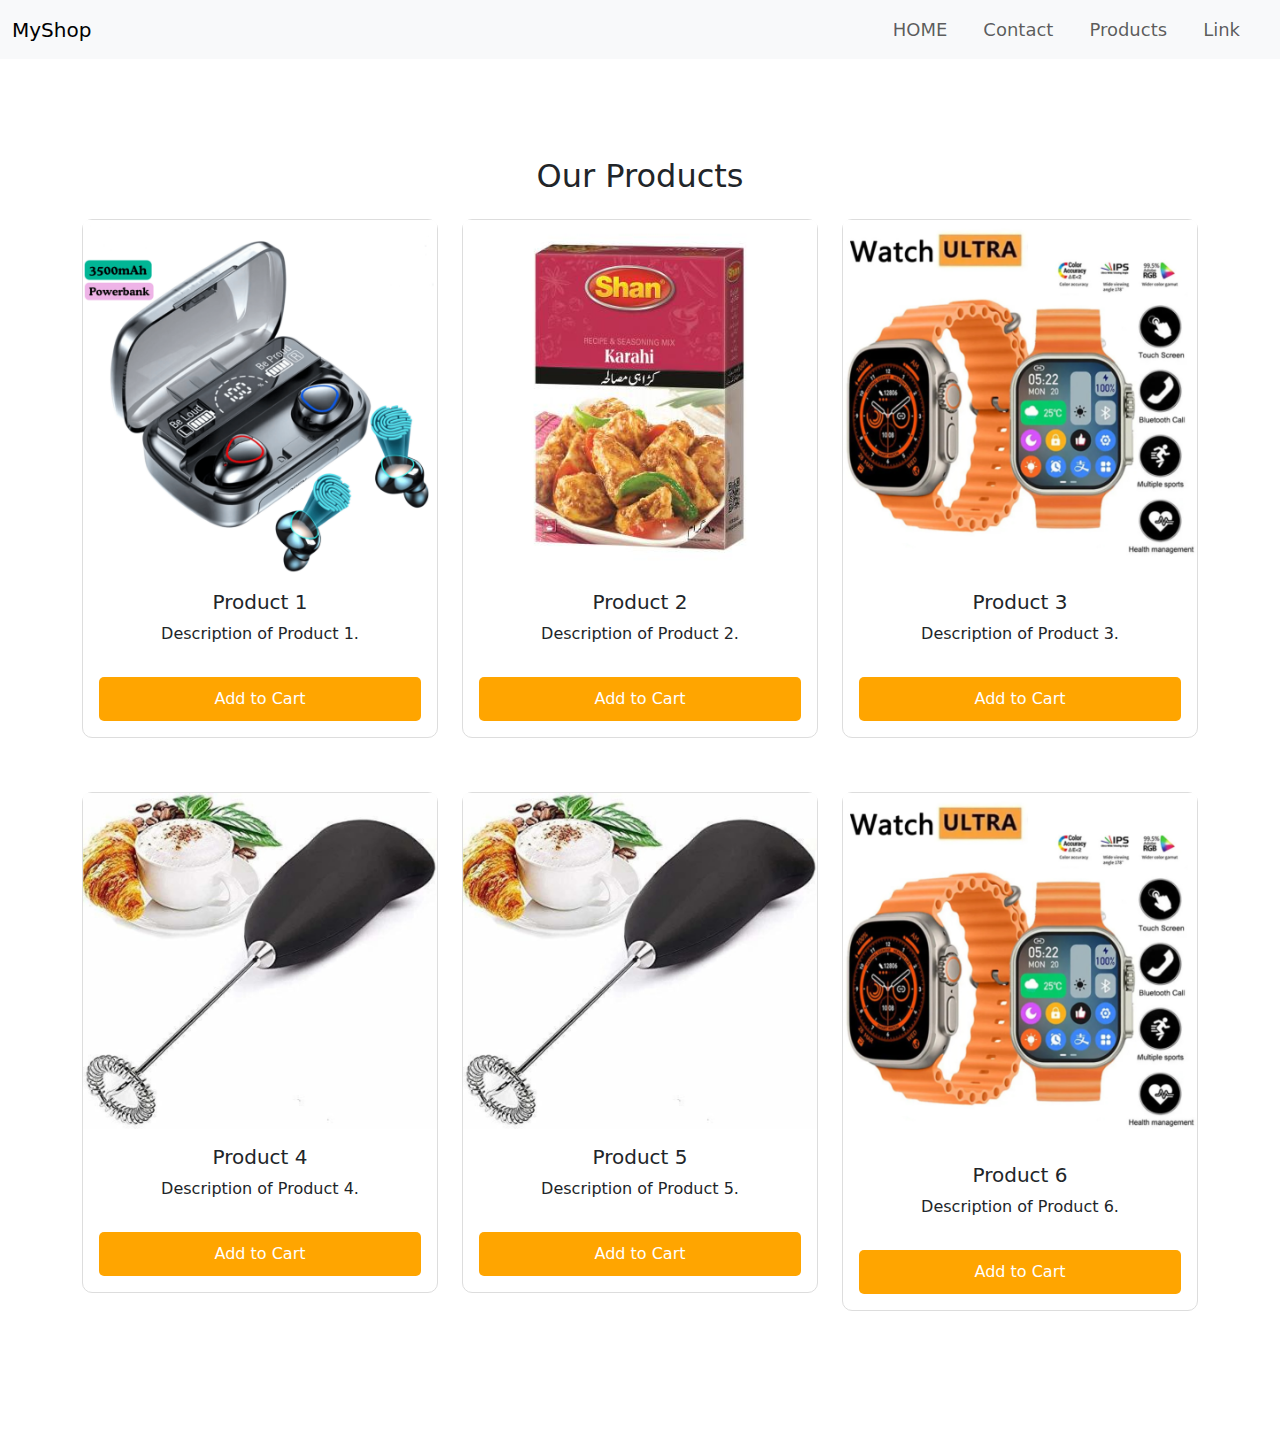
<file: product.html>
<!DOCTYPE html>
<html lang="en">
<head>
  <meta charset="UTF-8">
  <meta name="viewport" content="width=device-width, initial-scale=1.0">
  <title>Product Page</title>
  <link href="https://cdn.jsdelivr.net/npm/bootstrap@5.3.0-alpha1/dist/css/bootstrap.min.css" rel="stylesheet">
  <link rel="stylesheet" href="style.css">
  <style>
    .card {
      border: 1px solid #ddd;
      border-radius: 10px;
      margin-bottom: 30px;
    }

    .card-img-top {
      width: 100%;
      height: auto;
    }

    .card-body {
      text-align: center;
    }

    .btn-add-to-cart {
      background-color: orange;
      border: none;
      padding: 10px 20px;
      color: white;
      cursor: pointer;
      border-radius: 5px;
      font-size: 16px;
      margin-top: 15px;
    }

    .btn-add-to-cart:hover {
      background-color: #ff851b;
    }
  </style>
</head>
<body>

<!-- Navbar -->
<nav class="navbar navbar-expand-lg navbar-light bg-light">
  <div class="container-fluid">
    <a class="navbar-brand" href="#">MyShop</a>
    <button class="navbar-toggler" type="button" data-bs-toggle="collapse" data-bs-target="#navbarNav" aria-controls="navbarNav" aria-expanded="false" aria-label="Toggle navigation">
      <span class="navbar-toggler-icon"></span>
    </button>
    <div class="collapse navbar-collapse" id="navbarNav">
      <ul class="navbar-nav ms-auto">
        <li class="nav-item">
          <a class="nav-link" href="index.html">HOME</a>
        </li>
        <li class="nav-item">
          <a class="nav-link" href="contact.html">Contact</a>
        </li>
        <li class="nav-item">
          <a class="nav-link" href="product.html">Products</a>
        </li>
        <li class="nav-item">
          <a class="nav-link" href="">Link</a>
        </li>
      </ul>
    </div>
  </div>
</nav>

<!-- Product Page -->
<section id="products" class="container my-5">
  <h2 class="text-center mb-4">Our Products</h2>
  <div class="row g-4">
    <!-- Product 1 -->
    <div class="col-md-4 col-sm-6 col-xs-12">
      <div class="card">
        <img src="921bb7829d5e5578f9bee09980e3cf64.png_400x400q80.png" class="card-img-top" alt="Product 1">
        <div class="card-body">
          <h5 class="card-title">Product 1</h5>
          <p class="card-text">Description of Product 1.</p>
          <button class="btn-add-to-cart w-100">Add to Cart</button>
        </div>
      </div>
    </div>
    <!-- Product 2 -->
    <div class="col-md-4 col-sm-6 col-xs-12">
      <div class="card">
        <img src="93f1a34ef92fcf9728daba64585e35cb.jpg_400x400q80.jpg" class="card-img-top" alt="Product 2">
        <div class="card-body">
          <h5 class="card-title">Product 2</h5>
          <p class="card-text">Description of Product 2.</p>
          <button class="btn-add-to-cart w-100">Add to Cart</button>
        </div>
      </div>
    </div>
    <!-- Product 3 -->
    <div class="col-md-4 col-sm-6 col-xs-12">
      <div class="card">
        <img src="c3fdc19631609c7b10528acc57b7bbb0.png_400x400q80.png" class="card-img-top" alt="Product 3">
        <div class="card-body">
          <h5 class="card-title">Product 3</h5>
          <p class="card-text">Description of Product 3.</p>
          <button class="btn-add-to-cart w-100">Add to Cart</button>
        </div>
      </div>
    </div>
    <!-- Product 4 -->
    <div class="col-md-4 col-sm-6 col-xs-12">
      <div class="card">
        <img src="Sba9046d7d1054ede8df113fd5dee89b4N.png_400x400q80.png" class="card-img-top" alt="Product 4">
        <div class="card-body">
          <h5 class="card-title">Product 4</h5>
          <p class="card-text">Description of Product 4.</p>
          <button class="btn-add-to-cart w-100">Add to Cart</button>
        </div>
      </div>
    </div>
    <!-- Product 5 -->
    <div class="col-md-4 col-sm-6 col-xs-12">
      <div class="card">
        <img src="Sba9046d7d1054ede8df113fd5dee89b4N.png_400x400q80.png" class="card-img-top" alt="Product 5">
        <div class="card-body">
          <h5 class="card-title">Product 5</h5>
          <p class="card-text">Description of Product 5.</p>
          <button class="btn-add-to-cart w-100">Add to Cart</button>
        </div>
      </div>
    </div>
    <!-- Product 6 -->
    <div class="col-md-4 col-sm-6 col-xs-12">
      <div class="card">
        <img src="c3fdc19631609c7b10528acc57b7bbb0.png_400x400q80.png" class="card-img-top" alt="Product 6">
        <div class="card-body">
          <h5 class="card-title">Product 6</h5>
          <p class="card-text">Description of Product 6.</p>
          <button class="btn-add-to-cart w-100">Add to Cart</button>
        </div>
      </div>
    </div>
  </div>
</section>

<!-- Bootstrap JS and Popper -->
<script src="https://cdn.jsdelivr.net/npm/@popperjs/core@2.9.3/dist/umd/popper.min.js"></script>
<script src="https://cdn.jsdelivr.net/npm/bootstrap@5.3.0-alpha1/dist/js/bootstrap.min.js"></script>
</body>
</html>
</file>
<file: style.css>
/* style.css */

/* Logo Style */
.logo {
    font-family: 'Arial', sans-serif;
    font-size: 30px;
    font-weight: bold;
    color: #4CAF50;
  }
  
  /* Animation for text */
  .animated-text {
    animation: fadeIn 2s ease-in-out;
  }
  
  /* Fade In Animation */
  @keyframes fadeIn {
    0% { opacity: 0; }
    100% { opacity: 1; }
  }
  
  /* Navbar Style */
  .navbar-nav .nav-item .nav-link {
    font-size: 18px;
    margin-right: 20px;
  }
  
  /* Add some spacing and padding */
  section {
    padding: 50px 0;
    text-align: center;
  }
</file>
